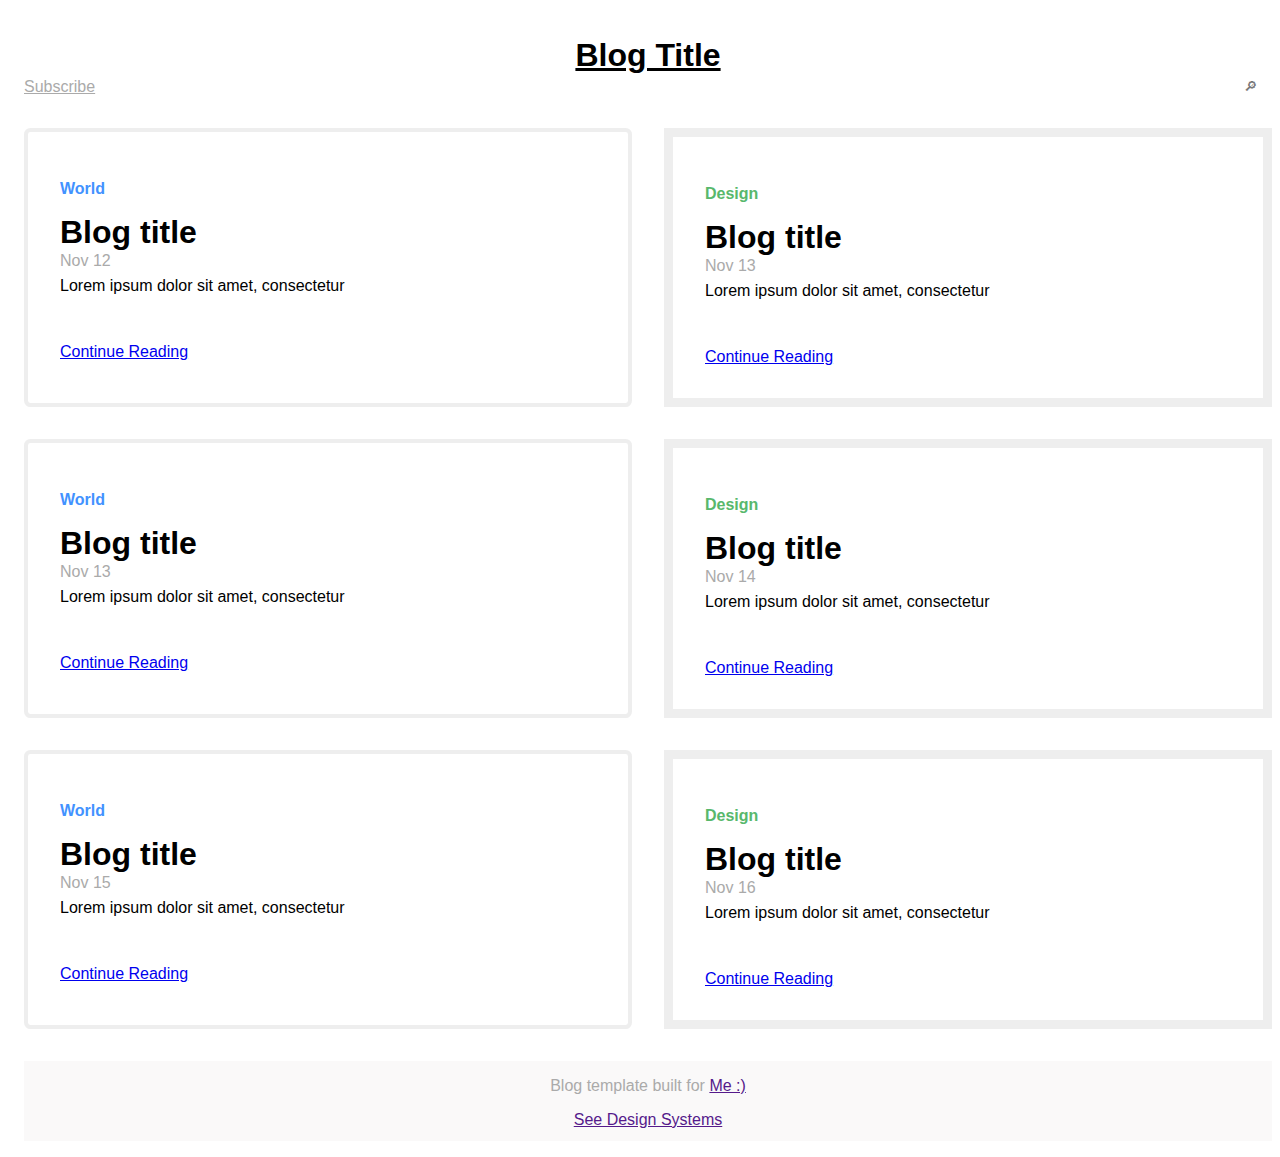
<file: index.html>
<!DOCTYPE html>
<html lang="en">

<head>
    <meta charset="UTF-8">
    <meta http-equiv="X-UA-Compatible" content="IE=edge">
    <meta name="viewport" content="width=device-width, initial-scale=1.0">
    <link rel="stylesheet" href="index.css">
     <title>Blog</title>
</head>

<body>
    <header>
        <a id='subscribe-link' href="">Subscribe</a>
        <h1 id="blog-header">Blog Title</h1>
        <input id='search-bar'  placeholder="🔎︎" type="search"></input>
    </header>

    <main class='main-body'>

        <article class="blog-card-world">
            <p class="world"><b>World</b></p>
            <h1 class="blog-card-title ">Blog title</h1>
            <p class="date">Nov 12</p>
            <p class="blog-card-text ">Lorem ipsum dolor sit amet, consectetur</p>
            <a class="blog-card-link " href=" ">Continue Reading</a>
        </article>

        <article class="blog-card-design">
            <p class="design"> <b>Design</b></p>
            <h1 class="blog-card-title ">Blog title</h1>
            <p class="date">Nov 13</p>
            <p class="blog-card-text ">Lorem ipsum dolor sit amet, consectetur</p>
            <a class="blog-card-link " href=" ">Continue Reading</a>
        </article>

        <article class="blog-card-world">
            <p class="world"><b>World</b></p>
            <h1 class="blog-card-title ">Blog title</h1>
            <p class="date">Nov 13</p>
            <p class="blog-card-text ">Lorem ipsum dolor sit amet, consectetur</p>
            <a class="blog-card-link " href=" ">Continue Reading</a>
        </article>

        <article class="blog-card-design">
            <p class="design"> <b>Design</b></p>
            <h1 class="blog-card-title ">Blog title</h1>
            <p class="date">Nov 14</p>
            <p class="blog-card-text ">Lorem ipsum dolor sit amet, consectetur</p>
            <a class="blog-card-link " href=" ">Continue Reading</a>
        </article>

        <article class="blog-card-world">
            <p class="world"><b>World</b></p>
            <h1 class="blog-card-title ">Blog title</h1>
            <p class="date">Nov 15</p>
            <p class="blog-card-text ">Lorem ipsum dolor sit amet, consectetur</p>
            <a class="blog-card-link " href=" ">Continue Reading</a>
        </article>

        <article class="blog-card-design">
            <p class="design"> <b>Design</b></p>
            <h1 class="blog-card-title ">Blog title</h1>
            <p class="date">Nov 16</p>
            <p class="blog-card-text ">Lorem ipsum dolor sit amet, consectetur</p>
            <a class="blog-card-link " href=" ">Continue Reading</a>
        </article>

    </main>

    <footer>
        <p> Blog template built for
            <a href="">Me :) </a>
        </p>
        <a href=''>See Design Systems</a>
    </footer>

</body>

</html>
</file>
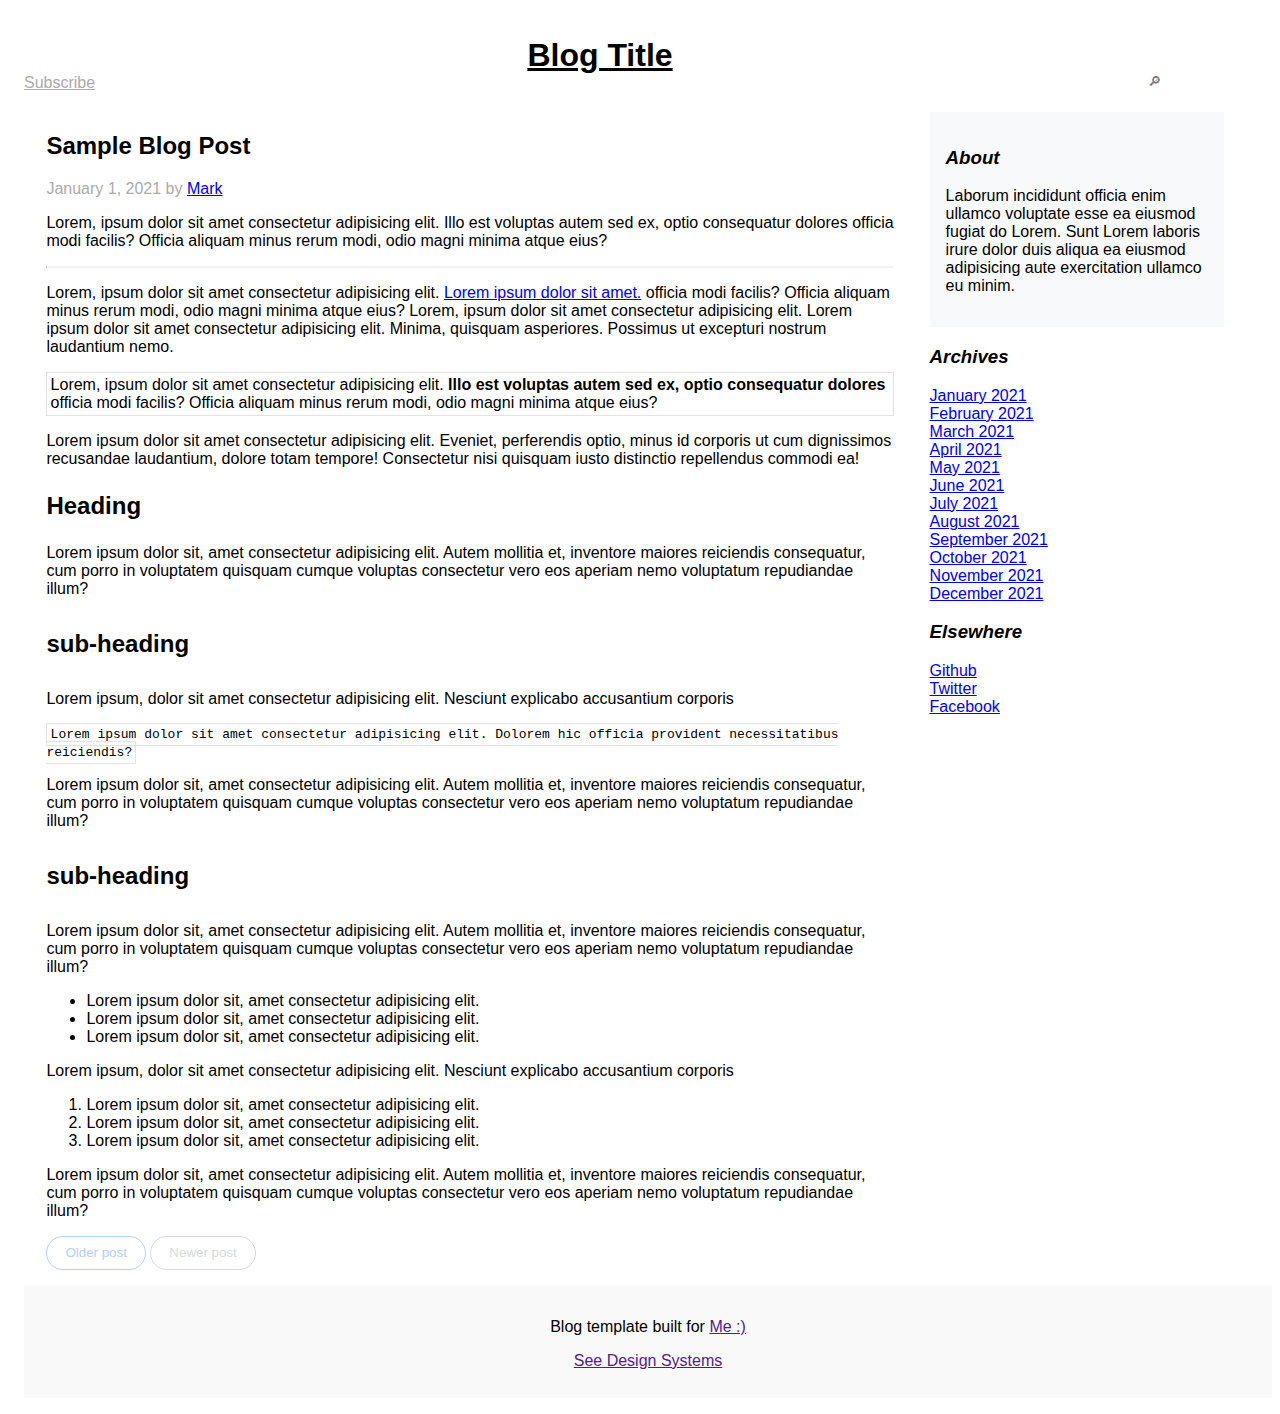
<file: blog/blog.html>
<!DOCTYPE html>
<html lang="en">

<head>
    <meta charset="UTF-8">
    <meta http-equiv="X-UA-Compatible" content="IE=edge">
    <meta name="viewport" content="width=device-width, initial-scale=1.0">
    <title>Blog</title>
    <link rel="stylesheet" href="blog.css">
</head>

<body>

    <header id="blog-header">
        <a id='subscribe-link' href="">Subscribe</a>
        <h1 id="blog-header-title">Blog Title</h1>
        <input id='search-bar' placeholder="🔎︎" type="search"></input>
    </header>

    <main>

        <article class="blog-section">
            <header id="blog-post-header">
                <h2 class="blog-post-title">Sample Blog Post</h2>
                <p class="date">January 1, 2021 by <a href="#">Mark</a></p>
            </header>

            <section class="blog-text-container">
                <p class="blog-text">
                    Lorem, ipsum dolor sit amet consectetur adipisicing elit. Illo est voluptas autem sed ex, optio
                    consequatur dolores officia modi facilis? Officia aliquam minus rerum modi, odio magni minima atque
                    eius?
                </p>
                <hr>
                <p class="blog-text">
                    Lorem, ipsum dolor sit amet consectetur adipisicing elit. <a href="#"> Lorem ipsum dolor sit
                        amet.</a>
                    officia modi facilis? Officia aliquam minus rerum modi, odio magni minima atque eius? Lorem, ipsum
                    dolor sit amet consectetur adipisicing elit. Lorem ipsum dolor sit amet consectetur adipisicing
                    elit. Minima, quisquam asperiores. Possimus ut excepturi nostrum laudantium nemo.  </p>
                <p class="blog-text" id="blog-text-border">
                    Lorem, ipsum dolor sit amet consectetur adipisicing elit.<b> Illo est voluptas autem sed ex, optio
                    consequatur dolores</b>
                    officia modi facilis? Officia aliquam minus rerum modi, odio magni minima atque eius?
                </p>
                <p class="blog-text">
                    Lorem ipsum dolor sit amet consectetur adipisicing elit. Eveniet, perferendis optio, minus id
                    corporis ut cum dignissimos recusandae laudantium, dolore totam tempore!
                    Consectetur nisi quisquam iusto distinctio repellendus commodi ea!
                </p>
            </section>

            <section class="blog-text-container">
                <h3 class="blog-post-heading">Heading</h3>
                <p class="blog-text">Lorem ipsum dolor sit, amet consectetur adipisicing elit. Autem mollitia et,
                    inventore maiores
                    reiciendis consequatur, cum porro in voluptatem quisquam cumque voluptas consectetur vero eos
                    aperiam nemo voluptatum repudiandae illum?</p>
            </section>

            <section class="blog-text-container">
                <h4 class="blog-post-sub-heading">sub-heading</h4>
                <p class="blog-text">Lorem ipsum, dolor sit amet consectetur adipisicing elit. Nesciunt explicabo
                    accusantium corporis
                </p>
                <code
                    id="blog-code-block">Lorem ipsum dolor sit amet consectetur adipisicing elit.  Dolorem hic officia provident necessitatibus reiciendis?</code>
                <p class="blog-text">Lorem ipsum dolor sit, amet consectetur adipisicing elit. Autem mollitia et,
                    inventore maiores
                    reiciendis consequatur, cum porro in voluptatem quisquam cumque voluptas consectetur vero eos
                    aperiam nemo voluptatum repudiandae illum?</p>
            </section>

            <section class="blog-text-container">
                <h4 class="blog-post-sub-heading">sub-heading</h4>
                <p class="blog-text">Lorem ipsum dolor sit, amet consectetur adipisicing elit. Autem mollitia et,
                    inventore maiores
                    reiciendis consequatur, cum porro in voluptatem quisquam cumque voluptas consectetur vero eos
                    aperiam nemo voluptatum repudiandae illum?</p>
                <ul>
                    <li>Lorem ipsum dolor sit, amet consectetur adipisicing elit.</li>
                    <li>Lorem ipsum dolor sit, amet consectetur adipisicing elit.</li>
                    <li>Lorem ipsum dolor sit, amet consectetur adipisicing elit.</li>
                </ul>
                <p class="blog-text">Lorem ipsum, dolor sit amet consectetur adipisicing elit. Nesciunt explicabo
                    accusantium corporis </p>
                <ol>
                    <li>Lorem ipsum dolor sit, amet consectetur adipisicing elit.</li>
                    <li>Lorem ipsum dolor sit, amet consectetur adipisicing elit.</li>
                    <li>Lorem ipsum dolor sit, amet consectetur adipisicing elit.</li>
                </ol>
                <p class="blog-text">Lorem ipsum dolor sit, amet consectetur adipisicing elit. Autem mollitia et,
                    inventore maiores
                    reiciendis consequatur, cum porro in voluptatem quisquam cumque voluptas consectetur vero eos
                    aperiam nemo voluptatum repudiandae illum?</p>
            </section>
            <button id="old" class="circle">Older post</button>
            <button id="new" class="circle">Newer post</button>
        </article>

        <nav>
            <section id="about">
                <h3 class="nav-headers">About</h3>
                <p id="about-text">Laborum incididunt officia enim ullamco voluptate esse ea eiusmod fugiat do Lorem.
                    Sunt Lorem laboris irure dolor duis aliqua ea eiusmod adipisicing aute exercitation ullamco eu
                    minim. </p>
            </section>

            <section id="archives">
                <h3 class="nav-headers">Archives</h3>
                <a href="#" class="nav-links">January 2021</a>
                <a href="#" class="nav-links">February 2021</a>
                <a href="#" class="nav-links">March 2021</a>
                <a href="#" class="nav-links">April 2021</a>
                <a href="#" class="nav-links">May 2021</a>
                <a href="#" class="nav-links">June 2021</a>
                <a href="#" class="nav-links">July 2021</a>
                <a href="#" class="nav-links">August 2021</a>
                <a href="#" class="nav-links">September 2021</a>
                <a href="#" class="nav-links">October 2021</a>
                <a href="#" class="nav-links">November 2021</a>
                <a href="#" class="nav-links">December 2021</a>
            </section>

            <section id="elsewhere">
                <h3 class="nav-headers">Elsewhere</h3>
                <a href="#" class="nav-links">Github</a>
                <a href="#" class="nav-links">Twitter</a>
                <a href="#" class="nav-links">Facebook</a>
            </section>

        </nav>

    </main>




        <footer>
            <p> Blog template built for
                <a href="">Me :) </a>
            </p>
            <a href=''>See Design Systems</a>
        </footer>










</body>

</html>
</file>
<file: index.css>
:root{
    --color-grey:#aaaaaa;
}


label{
    cursor:pointer;
}

input[type='checkbox']{
    cursor:pointer;
}

/*  */

body{
    font-family: sans-serif;
    width: 100%;
   
}

main {
    display: grid;
    grid-template-rows: 1fr 1fr 1fr;
    grid-template-columns: 1fr 1fr ;

}
header{
    display: flex;
    justify-content: space-between;
    margin: 1rem;

}
footer{

text-align: center;
background-color: #faf9f9;
height: 5rem;
margin: 1rem;
padding: 1remm;

}
#search-bar{
height: 1rem;
width: 7rem;
text-align: end;
border: none;
margin-top: 5%;
}
#subscribe-link{
    height: 1rem;
    width: 7rem;
    margin-top: 5%;
    color: var(--color-grey);
}
#blog-header{
    text-decoration: underline;
}

article{
    border: .6rem solid #eeeeee;
    /* border-radius: 1rem; */
    margin: 1rem;
    padding: 2rem;
    max-width: 60rem;
}
.blog-card-world{
    border: .3rem solid #eeeeee;
     border-radius: .4rem; 
}
.date{
    color: var(--color-grey);
    margin-top: .1rem;
    margin-bottom: 0;

}
footer p {
    padding-top: 1rem;
    color: var(--color-grey);
}
.blog-card-title{
    margin-top: .4rem;
    margin-bottom: 0;
}
.blog-card-text{
    margin-top: .4rem;
    margin-bottom: 3rem;
}
.world{
    color:#4292ff
}
.design{
    color:#58b86c;
}
</file>
<file: blog/blog.css>
:root {
    --color-grey: #aaaaaa;
}


label {
    cursor: pointer;
}

input[type='checkbox'] {
    cursor: pointer;
}

/*  */

body {
    font-family: sans-serif;
    width: 100%;

}

main {
    display: grid;
    grid-template-columns: 3fr 1fr;
    margin-left: 3%;
    margin-right: 5%;

}

#blog-header {
    display: flex;
    justify-content: space-between;
    width: 90%;
    margin: 1rem;

}

article{
margin-right: 4%;
    display: block;
}

footer {

    text-align: center;
    background-color: #f9f9f9;
    height: 5rem;
    margin: 1rem;
    padding: 1rem;

}

#search-bar {
    height: 1rem;
    width: 7rem;
    text-align: end;
    border: none;
    margin-top: 5%;
}

#subscribe-link {
    height: 1rem;
    width: 7rem;
    margin-top: 5%;
    color: var(--color-grey);
}

#blog-header-title {
    text-decoration: underline;
}

.nav-links{
display: block;

}
.nav-headers{
font-style: italic;
}
#about{
    padding: 1rem;
background-color: #f8f9fa;

}
.about-text{
    text-align: center;
}
.date {
    color: var(--color-grey);
    margin-top: .1rem;
    margin-bottom: 0;

}
#blog-text-border{
border: 1px solid #e0e2e4;
    padding: .2rem;
}
code{

border: 1px solid #e0e2e4;
    padding: .2rem;
}

#class-title{

font-size: xx-large;
margin-bottom: .20rem;

}
.blog-post-sub-heading{

    font-size: x-large;
}

.blog-post-heading{

    font-size: x-large;
}
.circle{
 
           
   

            border-radius: 30px;
            cursor: pointer;
            background-color: white;
            padding: 0 18px;
            line-height: 2rem;
            text-align: center;

}
#new{

        border: 1px solid #d7d9db;
            color: #d7d9db;
}
#old{

            border: 1px solid #b5cefc;
                color: #b5cefc;
}
hr{
border-top: 1px solid  #f3f3f3;
}
</file>
